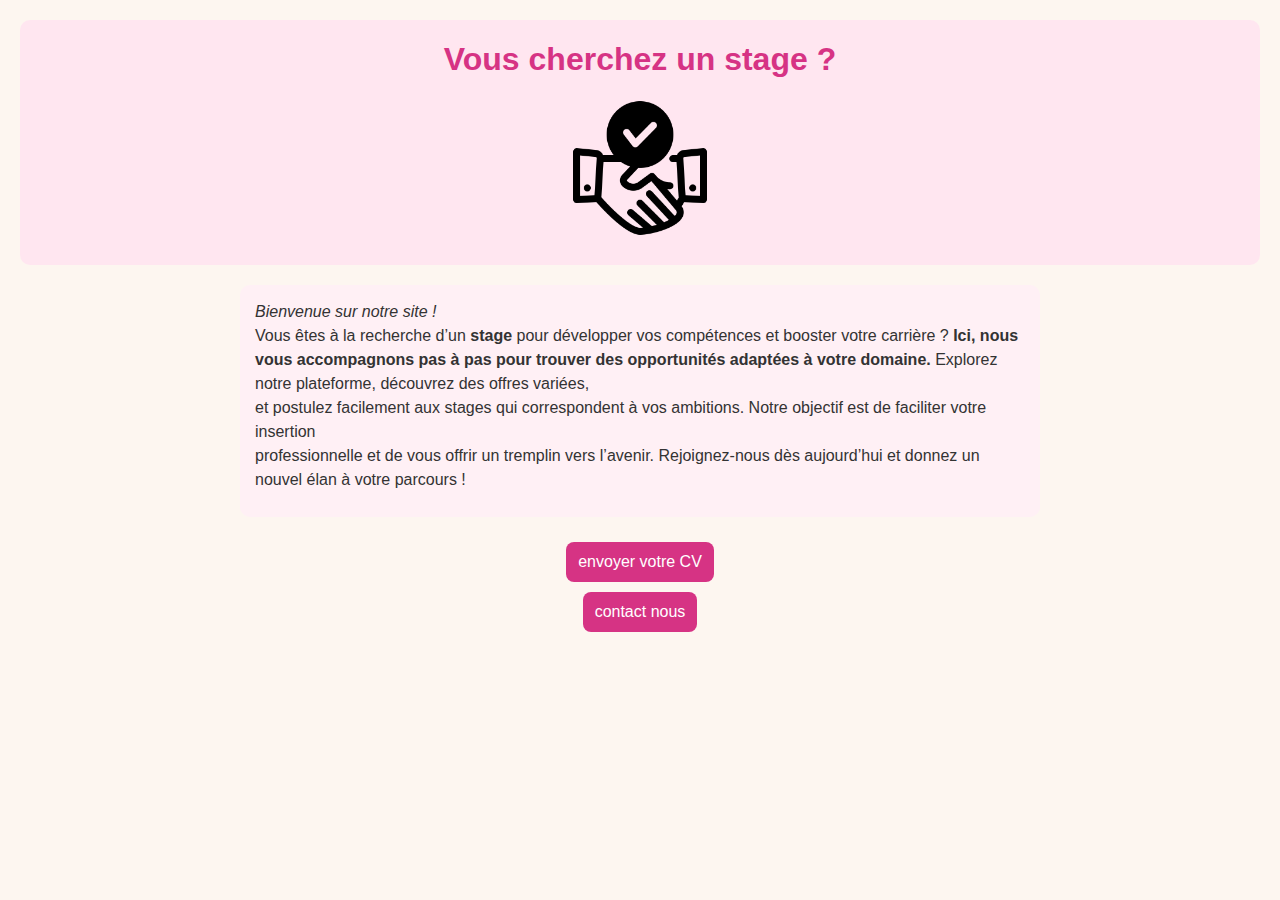
<file: index.html>
<!DOCTYPE html>
<html lang="fr">
<head>
    <meta charset="utf-8">
    <meta name="viewport" content="width=device-width, initial-scale=1.0">
    <title>cherche des stages</title>
    <link rel="stylesheet" href="css.css">
</head>
<body>
    <header>
   <h1>Vous cherchez un stage ?</h1>
   <img src="icon INDEX .png" alt="logo de site" width="200">
   </header>
  <main>
   <p>
 <em> Bienvenue sur notre site ! </em> <br>
Vous êtes à la recherche d’un <strong> stage</strong> pour développer vos compétences et booster votre carrière ? 
 <strong>Ici, nous vous accompagnons pas à pas pour trouver des opportunités adaptées à votre domaine. </strong>
Explorez notre plateforme, découvrez des offres variées, <br> et postulez facilement aux stages qui correspondent à vos ambitions. 
Notre objectif est de faciliter votre insertion <br> professionnelle et de vous offrir un tremplin vers l’avenir. 
Rejoignez-nous dès aujourd’hui et donnez un nouvel élan à votre parcours !
   </p>
</main>
<nav>
    <a href="CV.html">envoyer votre CV</a> <br>
   <a href="contact.html"> contact nous </a>
    
</nav>
</body>
</html>
</file>
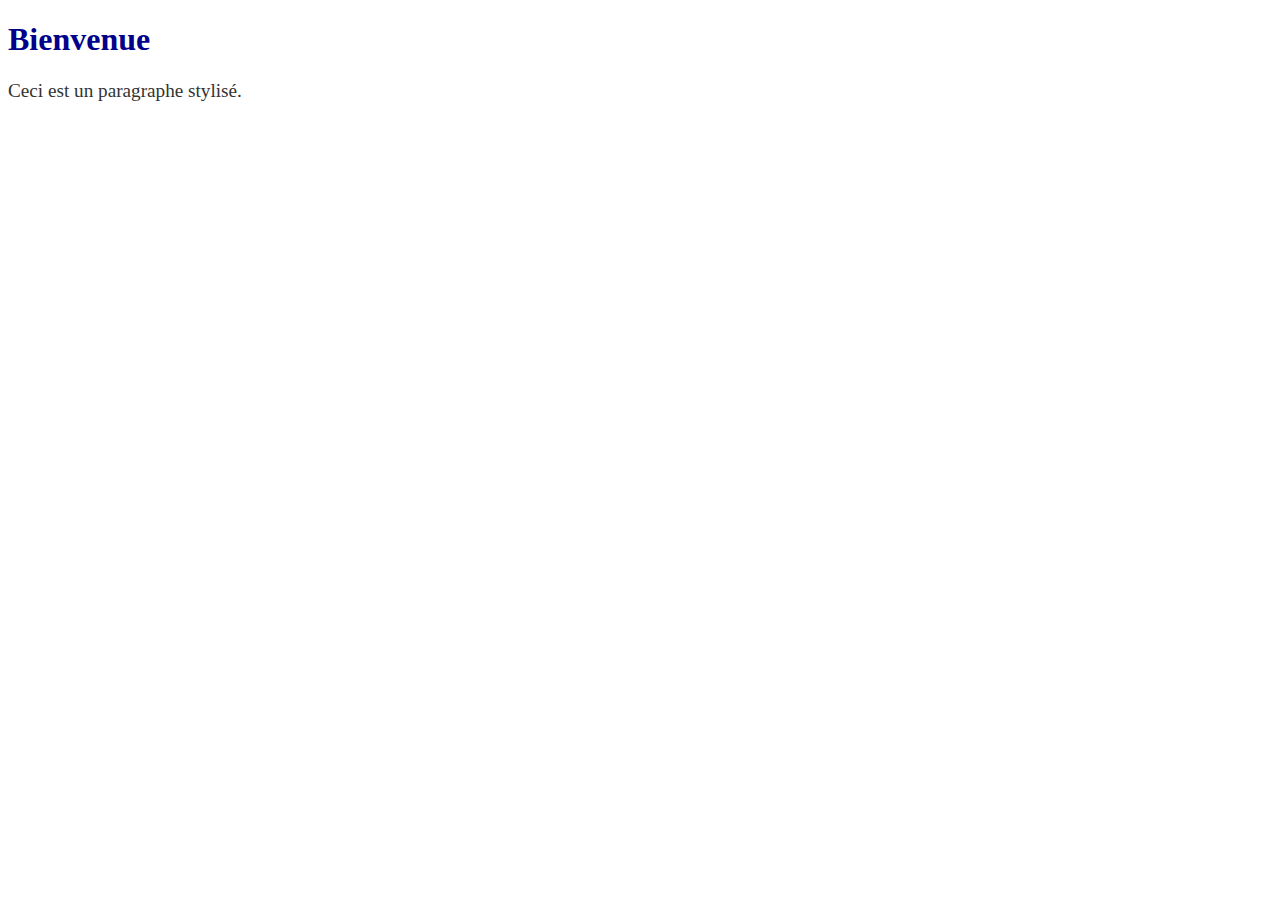
<file: Chapitre 1 – Sélecteurs, cascade, unités.html>
<!DOCTYPE html>
<html lang="fr">
  <head>
    <meta charset="UTF-8">
    <meta name="viewport" content="width=device-width, initial-scale=1.0">
    <title>Test CSS</title>
    <link rel="stylesheet" href="Chapitre 1 – Sélecteurs, cascade, unités.css">
  </head>
  <body>
    <h1 class="titre">Bienvenue</h1>
    <p id="principal">Ceci est un paragraphe stylisé.</p>
  </body>
</html>
</file>
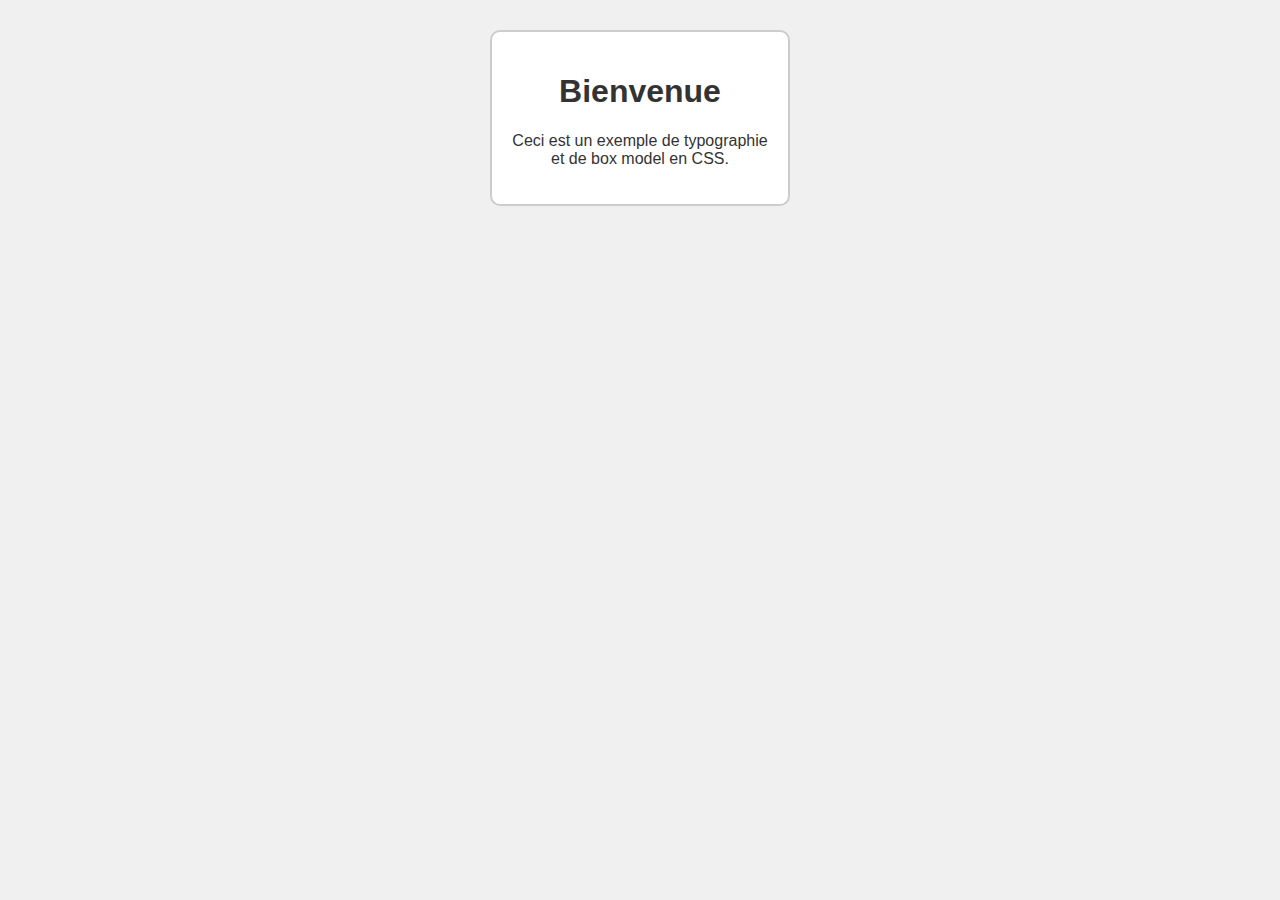
<file: Chapitre 2 – Typographie, couleurs, bordures, modèle de boîte.html>
<!DOCTYPE html>
<html lang="fr">
  <head>
    <meta charset="UTF-8">
    <meta name="viewport" content="width=device-width, initial-scale=1.0">
    <title>Typographie et Box Model</title>
    <link rel="stylesheet" href="Chapitre 2 – Typographie, couleurs, bordures, modèle de boîte.css">
  </head>
  <body>
    <div class="container">
      <h1>Bienvenue</h1>
      <p>Ceci est un exemple de typographie et de box model en CSS.</p>
    </div>
  </body>
</html>
</file>
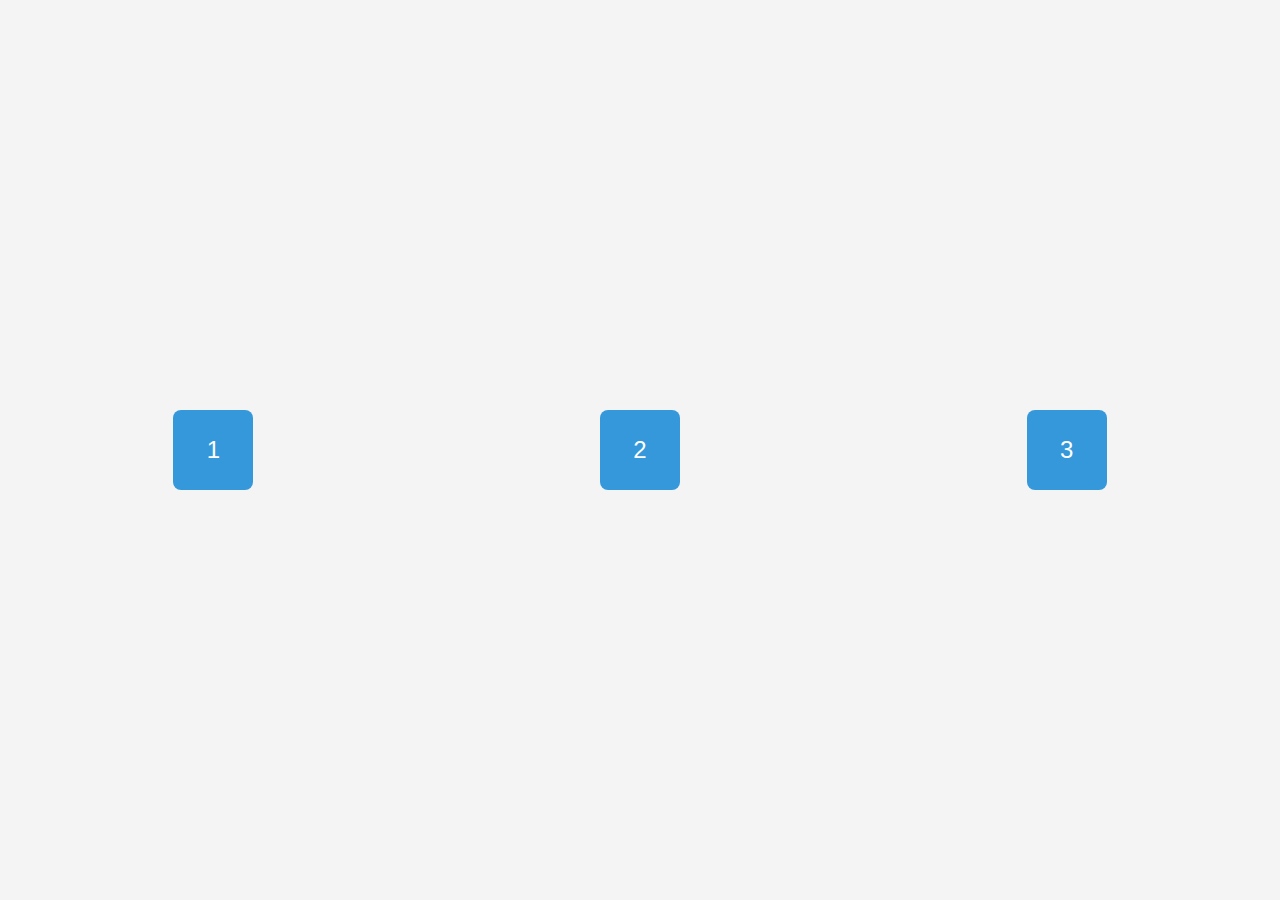
<file: Chapitre 3 – Flexbox.html>
<!DOCTYPE html>
<html lang="fr">
  <head>
    <meta charset="UTF-8">
    <meta name="viewport" content="width=device-width, initial-scale=1.0">
    <title>Exemple Flexbox</title>
    <link rel="stylesheet" href="Chapitre 3 – Flexbox.css">
  </head>
  <body>
    <div class="container">
      <div class="box">1</div>
      <div class="box">2</div>
      <div class="box">3</div>
    </div>
  </body>
</html>
</file>
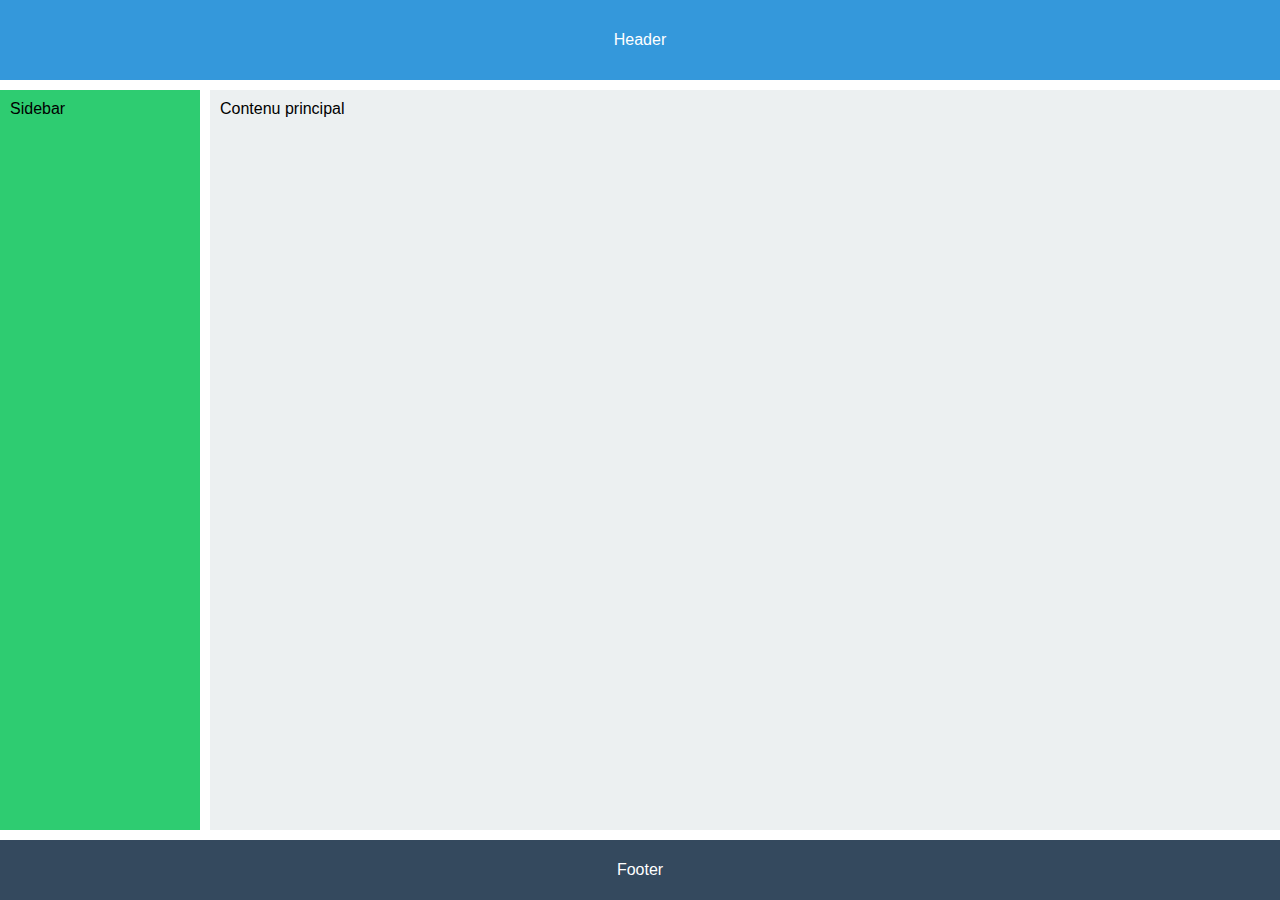
<file: Chapitre 4 – Grid Layout.html>
<!DOCTYPE html>
<html lang="fr">
  <head>
    <meta charset="UTF-8">
    <meta name="viewport" content="width=device-width, initial-scale=1.0">
    <title>Exemple Grid Layout</title>
    <link rel="stylesheet" href="Chapitre 4 – Grid Layout.css">
  </head>
  <body>
    <div class="container">
      <header class="header">Header</header>
      <aside class="sidebar">Sidebar</aside>
      <main class="content">Contenu principal</main>
      <footer class="footer">Footer</footer>
    </div>
  </body>
</html>
</file>
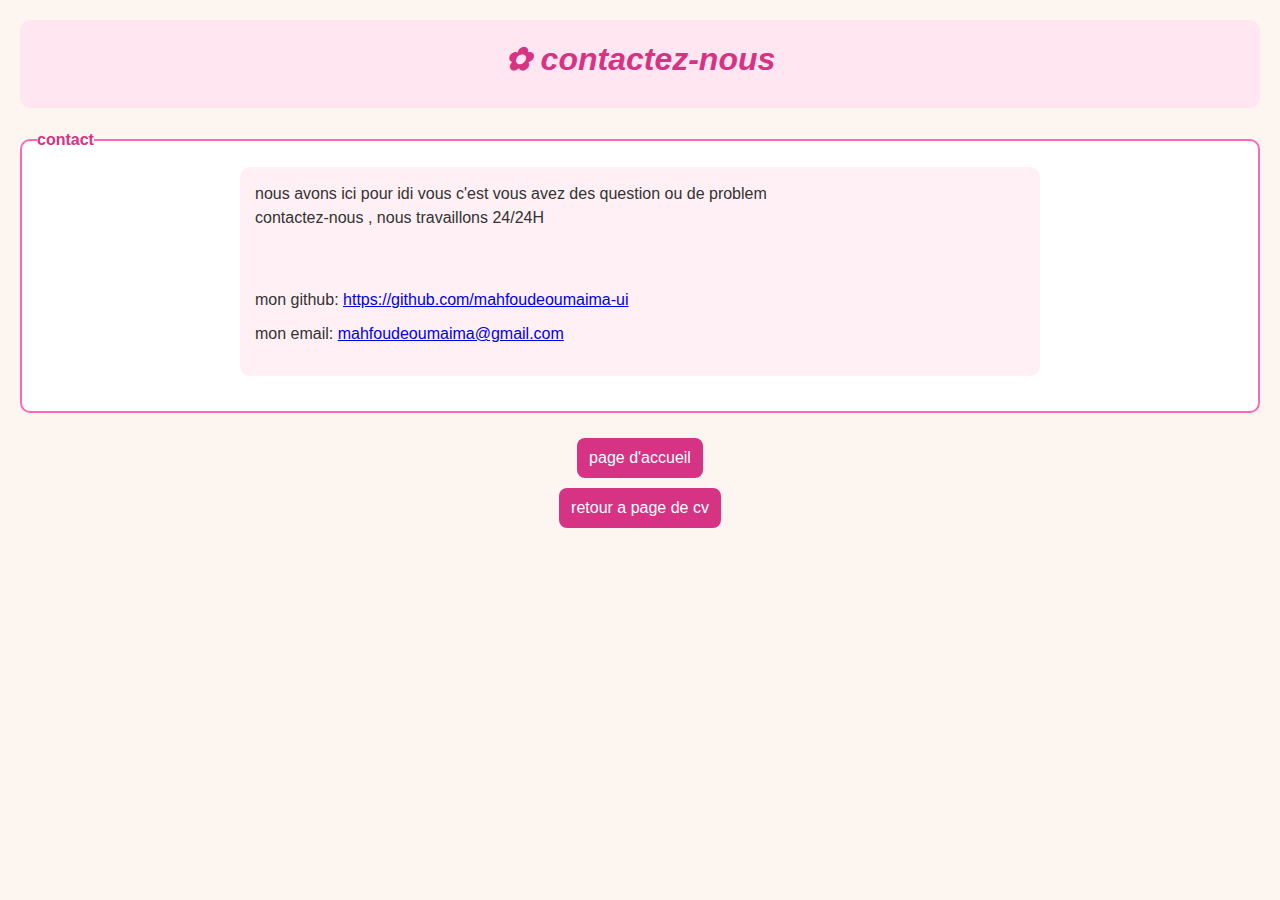
<file: contact.html>
<!DOCTYPE html>
<html lang="en">
<head>
    <meta charset="UTF-8">
    <meta name="viewport" content="width=device-width, initial-scale=1.0">
    <title>contactez-nous</title>
     <link rel="stylesheet" href="css.css">
</head>
<body>
    <header>
        <h1><em>✿ contactez-nous </em></h1>
    </header>
        <fieldset>
            <legend> contact</legend>
            <main>
                <section>
        <p> nous avons ici pour idi vous c'est vous avez des question ou de problem <br> contactez-nous
         , nous travaillons 24/24H</p> <br> <br>
        <p>mon github: <a href="https://github.com/mahfoudeoumaima-ui">https://github.com/mahfoudeoumaima-ui</a></p>
        <p>mon email: <a href="mahfoudeoumaima@gmail.com">mahfoudeoumaima@gmail.com</a></p>
        </section>
    </main>
        </fieldset>
        <Nav>
            <a href="index.html">page d'accueil</a> <br> 
            <a href="CV.html">retour a page de cv</a>
        </Nav>
     
</body>
</html>
</file>
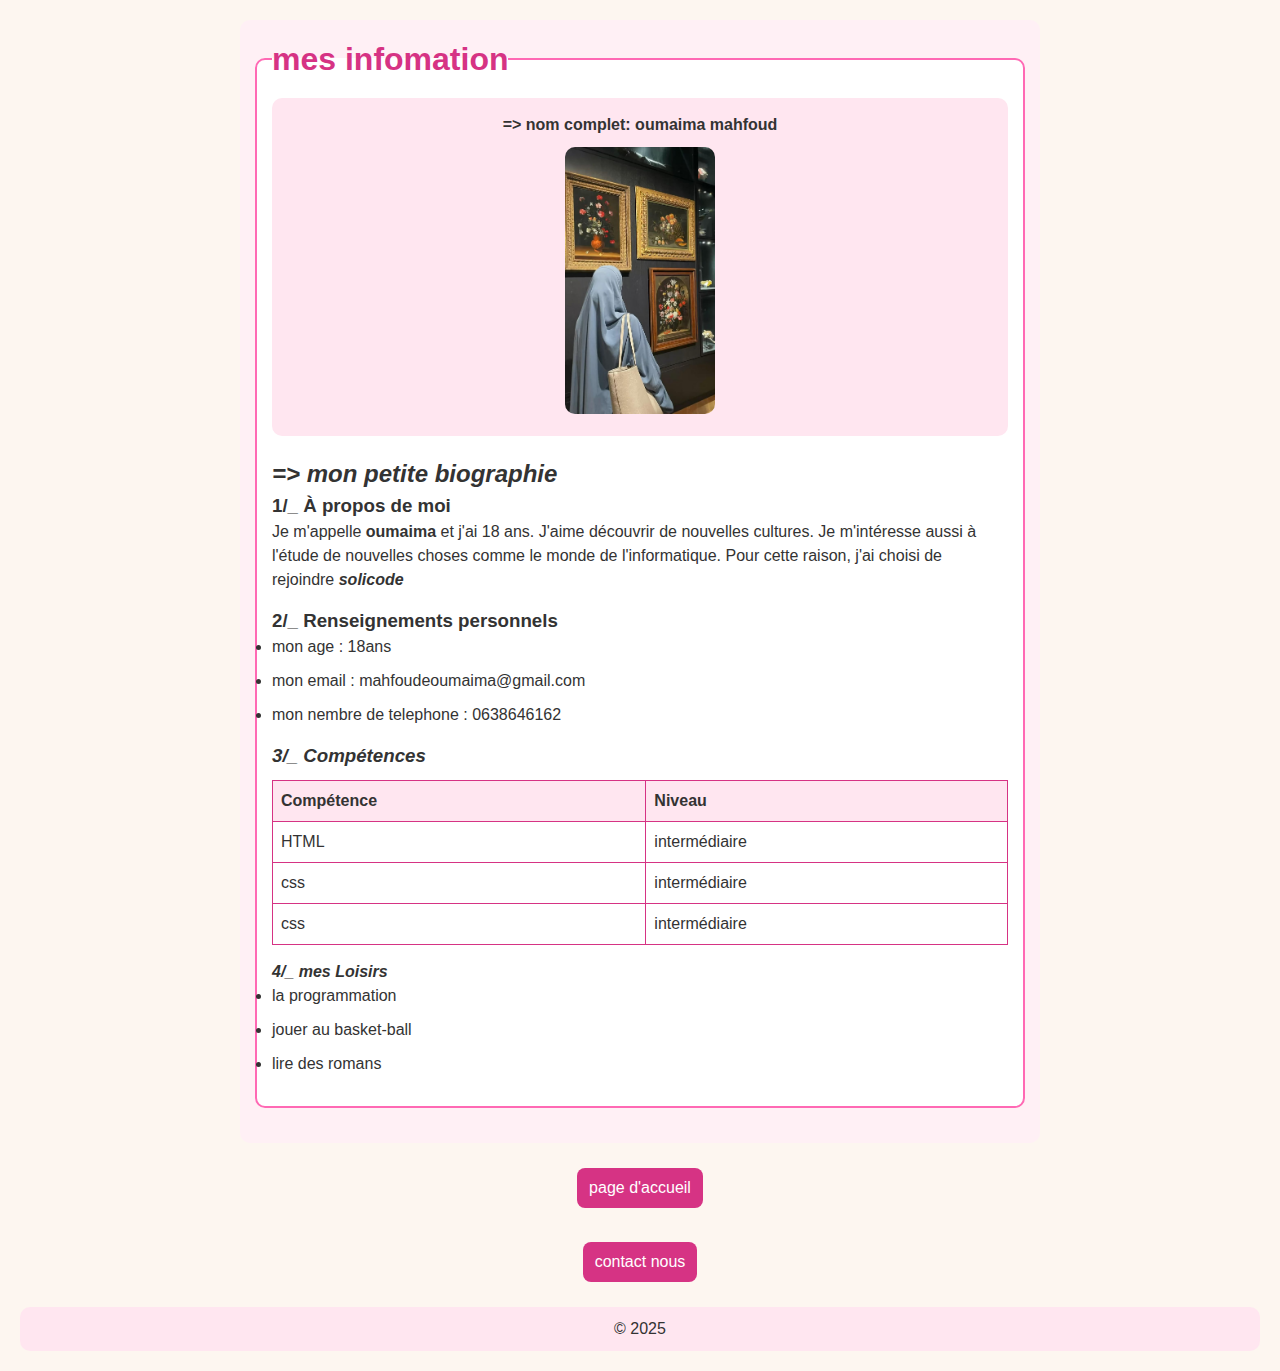
<file: CV.html>
<!DOCTYPE html>
<html lang="fr">
<head>
    <meta charset="UTF-8">
    <meta name="viewport" content="width=device-width, initial-scale=1.0">
    <title>cv</title>
     <link rel="stylesheet" href="css.css">
</head>
<body>
  <main> <fieldset id="s">
        <legend class="a"> <h1> <strong> mes infomation </strong> </h1> </legend> 
    <header>
        <p><strong> => nom complet: oumaima mahfoud </strong></p>
        <img src="IM2.jpg" alt="description de photo" width="200">
    </header>
    <section> 
        <h2> <em> => mon petite biographie </em></h2>
  <h3> 1/_ À propos de moi</h3>
  <p>Je m'appelle <strong>oumaima</strong> et j'ai 18 ans.  
  J'aime découvrir de nouvelles cultures.  
  Je m'intéresse aussi à l'étude de nouvelles choses comme le monde de l'informatique.  
  Pour cette raison, j'ai choisi de rejoindre <strong> <em>  solicode</em> </strong></p>
    </section>
    <section>
             <h3> <strong><em></em> 2/_ Renseignements personnels </em></strong></h3> 
           <ul>
             <li>mon age : 18ans</li>
             <li>mon email : mahfoudeoumaima@gmail.com</li>
             <li>mon nembre de telephone : 0638646162</li>
           </ul>
    </section>
    <section>
        <h3><strong><em> 3/_  Compétences </em></strong></h3>
        <table border="1">
        <tr><th>Compétence</th><th>Niveau</th></tr>
        <tr><td>HTML</td><td>intermédiaire</td></tr>
        <tr><td>css</td><td>intermédiaire</td></tr>
        <tr><td>css</td><td>intermédiaire</td></tr>
        </table>
    </section>
    <section>
        <h4> <strong><em>4/_ mes Loisirs</em></strong></h4>
        <ul>
             <li>la programmation</li>
             <li>jouer au basket-ball</li>
             <li>lire des romans</li>
           </ul>
    </section>
</main>
  <Nav>
    <a href="index.html">page d'accueil</a>
    <br><br>
    <a href="contact.html"> contact nous</a>
  </Nav>
  <footer> <p>&copy; 2025</p></footer>
</body>
</html>
</file>
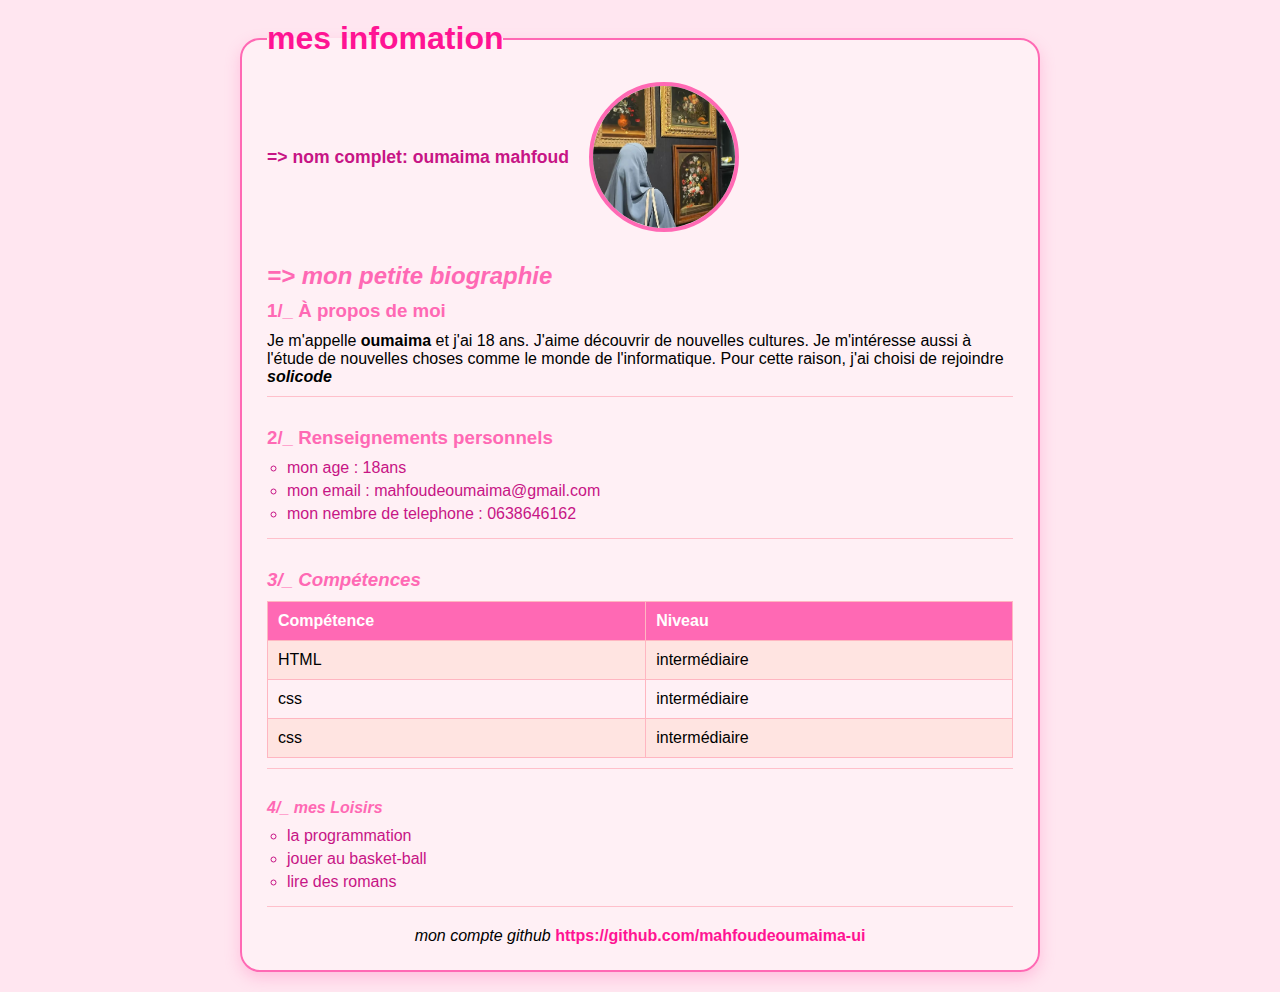
<file: profil solicode.html>
<!DOCTYPE html>
<html lang="en">
<head>
    <meta charset="UTF-8">
    <meta name="viewport" content="width=device-width, initial-scale=1.0">
    <title>page de profil solicode</title>
    <link rel="stylesheet" href="profil solicode .css"
</head>
<body>
    <fieldset id="s">
        <legend class="a"> <h1> <strong> mes infomation </strong> </h1> </legend> 
    <header>
        <p><strong> => nom complet: oumaima mahfoud </strong></p>
        <img src="IM2.jpg" alt="description de photo" width="200">
    </header>
    <section> 
        <h2> <em> => mon petite biographie </em></h2>
  <h3> 1/_ À propos de moi</h3>
  <p>Je m'appelle <strong>oumaima</strong> et j'ai 18 ans.  
  J'aime découvrir de nouvelles cultures.  
  Je m'intéresse aussi à l'étude de nouvelles choses comme le monde de l'informatique.  
  Pour cette raison, j'ai choisi de rejoindre <strong> <em>  solicode</em> </strong></p>
    </section>
    <section>
             <h3> <strong><em></em> 2/_ Renseignements personnels </em></strong></h3> 
           <ul>
             <li>mon age : 18ans</li>
             <li>mon email : mahfoudeoumaima@gmail.com</li>
             <li>mon nembre de telephone : 0638646162</li>
           </ul>
    </section>
    <section>
        <h3><strong><em> 3/_  Compétences </em></strong></h3>
        <table border="1">
        <tr><th>Compétence</th><th>Niveau</th></tr>
        <tr><td>HTML</td><td>intermédiaire</td></tr>
        <tr><td>css</td><td>intermédiaire</td></tr>
        <tr><td>css</td><td>intermédiaire</td></tr>
        </table>
    </section>
    <section>
        <h4> <strong><em>4/_ mes Loisirs</em></strong></h4>
        <ul>
             <li>la programmation</li>
             <li>jouer au basket-ball</li>
             <li>lire des romans</li>
           </ul>
    </section>
    <footer><p><em>  mon compte github </em>  <a href="https://github.com/mahfoudeoumaima-ui">https://github.com/mahfoudeoumaima-ui</a>     </p></footer>
      </fieldset>
</body>

</html>
</file>
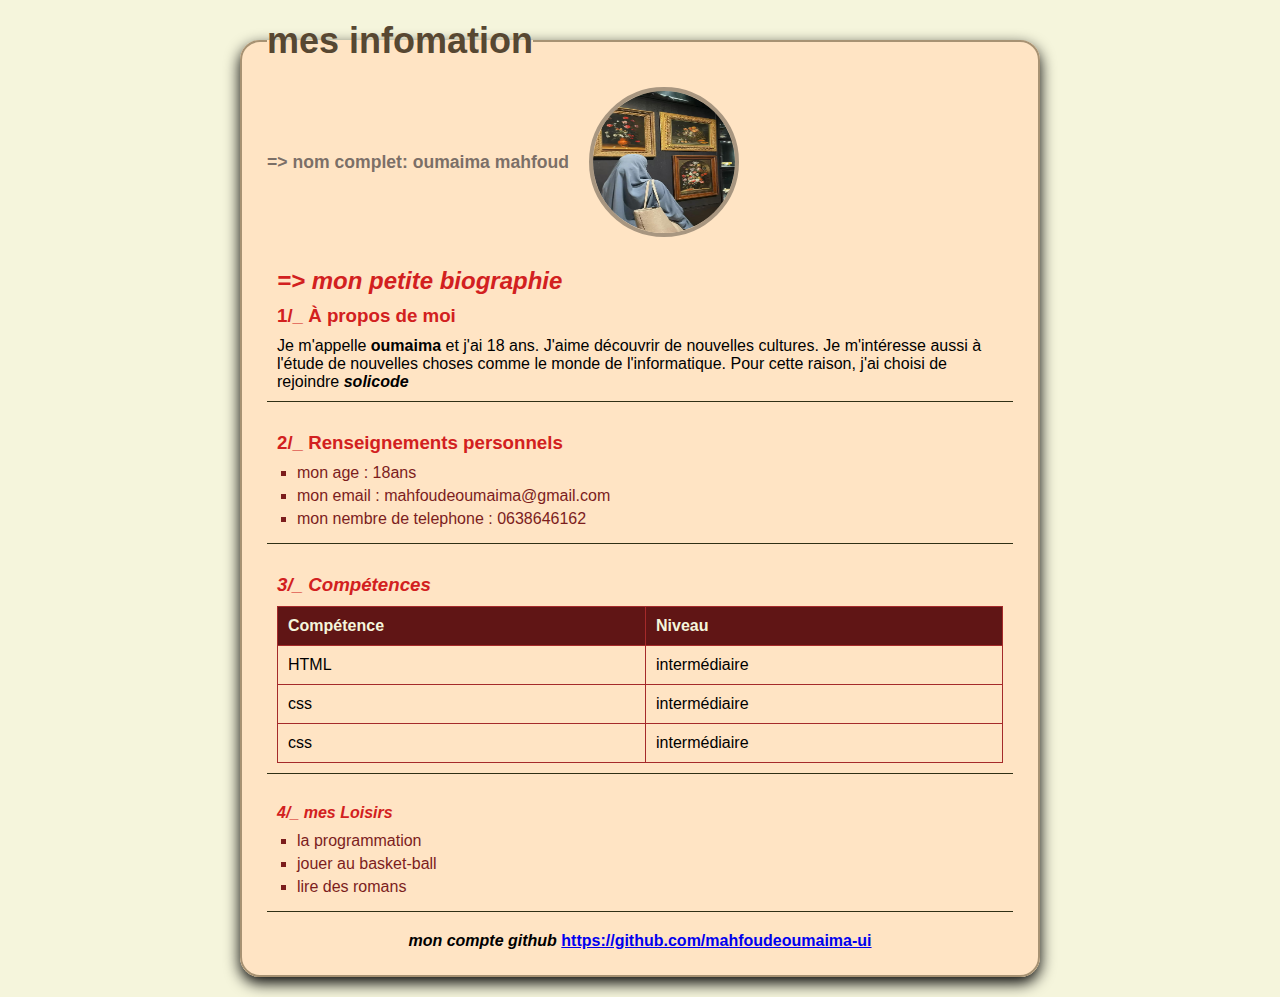
<file: prototype.html>
<!DOCTYPE html>
<html lang="en">
<head>
    <meta charset="UTF-8">
    <meta name="viewport" content="width=device-width, initial-scale=1.0">
    <title>page de profil solicode</title>
    <link rel="stylesheet" href="prototype.css"
</head>
<body>
    <fieldset id="s">
        <legend class="a"> <h1> <strong> mes infomation </strong> </h1> </legend> 
    <header>
        <p><strong> => nom complet: oumaima mahfoud </strong></p>
        <img src="IM2.jpg" alt="description de photo" width="200">
    </header>
    <section> 
        <h2> <em> => mon petite biographie </em></h2>
  <h3> 1/_ À propos de moi</h3>
  <p>Je m'appelle <strong>oumaima</strong> et j'ai 18 ans.  
  J'aime découvrir de nouvelles cultures.  
  Je m'intéresse aussi à l'étude de nouvelles choses comme le monde de l'informatique.  
  Pour cette raison, j'ai choisi de rejoindre <strong> <em>  solicode</em> </strong></p>
    </section>
    <section>
             <h3> <strong><em></em> 2/_ Renseignements personnels </em></strong></h3> 
           <ul>
             <li>mon age : 18ans</li>
             <li>mon email : mahfoudeoumaima@gmail.com</li>
             <li>mon nembre de telephone : 0638646162</li>
           </ul>
    </section>
    <section>
        <h3><strong><em> 3/_  Compétences </em></strong></h3>
        <table border="1">
        <tr><th>Compétence</th><th>Niveau</th></tr>
        <tr><td>HTML</td><td>intermédiaire</td></tr>
        <tr><td>css</td><td>intermédiaire</td></tr>
        <tr><td>css</td><td>intermédiaire</td></tr>
        </table>
    </section>
    <section>
        <h4> <strong><em>4/_ mes Loisirs</em></strong></h4>
        <ul>
             <li>la programmation</li>
             <li>jouer au basket-ball</li>
             <li>lire des romans</li>
           </ul>
    </section>
    <footer><p><em>  mon compte github </em>  <a href="https://github.com/mahfoudeoumaima-ui">https://github.com/mahfoudeoumaima-ui</a>     </p></footer>
      </fieldset>
</body>


</html>
</file>
<file: Chapitre 1 – Sélecteurs, cascade, unités.css>
.titre {
  color: darkblue;
  font-size: 2rem;
}

#principal {
  color: #333;
  font-size: 1.2em;
}
</file>
<file: Chapitre 2 – Typographie, couleurs, bordures, modèle de boîte.css>
body {
  font-family: Arial, sans-serif;
  background-color: #f0f0f0;
}

.container {
  background-color: white;
  color: #333;
  width: 300px;
  padding: 20px;
  margin: 30px auto;
  border: 2px solid #ccc;
  border-radius: 10px;
  box-sizing: border-box;
  text-align: center;
}
</file>
<file: Chapitre 3 – Flexbox.css>
body {
  font-family: Arial, sans-serif;
  margin: 0;
  padding: 0;
}

.container {
  display: flex;
  justify-content: space-around;
  align-items: center;
  height: 100vh;
  background-color: #f4f4f4;
}

.box {
  width: 80px;
  height: 80px;
  background-color: #3498db;
  color: white;
  display: flex;
  align-items: center;
  justify-content: center;
  border-radius: 8px;
  font-size: 1.5rem;
}
</file>
<file: Chapitre 4 – Grid Layout.css>
body {
  margin: 0;
  font-family: Arial, sans-serif;
}

.container {
  display: grid;
  grid-template-columns: 200px 1fr; /* 2 colonnes : sidebar + contenu */
  grid-template-rows: 80px 1fr 60px; /* header + contenu + footer */
  gap: 10px;
  height: 100vh;
}

.header {
  grid-column: 1 / 3; /* Occupe les 2 colonnes */
  background: #3498db;
  color: white;
  text-align: center;
  line-height: 80px;
}

.sidebar {
  background: #2ecc71;
  padding: 10px;
}

.content {
  background: #ecf0f1;
  padding: 10px;
}

.footer {
  grid-column: 1 / 3;
  background: #34495e;
  color: white;
  text-align: center;
  line-height: 60px;
}
</file>
<file: prototype.css>
*{
    margin: 0;
    padding: 0;
    box-sizing: border-box;
    font-family:'Gill Sans', 'Gill Sans MT', Calibri, 'Trebuchet MS', sans-serif;
}
body{
    background-color: beige;
    display: flex;
    justify-content: center;
    padding: 20px;
}
#s{
    background-color: bisque;
    border: 2px solid rgb(167, 146, 115);
    border-radius: 20px;
    padding: 25px;
    width: 80%;
    max-width: 800px;
    box-shadow: 0 6px 15px;
}
.a h1{
    color: rgb(87, 71, 50);
    text-align: center;
    font-size: 36px;
}
header{
    display: flex;
    align-items: center;
    gap: 20px;
    margin-bottom: 20px;
}
header p{
    font-size: 1.1rem;
    color: rgba(79, 72, 73, 0.756);
    font-family: 'Times New Roman', Times, serif;
}
header img{
    border: solid 4px rgb(168, 150, 128);
    border-radius: 50%;
    width: 150px;
    height: 150px;
}
section {
   margin-bottom: 20px;
   padding: 10px;
   border-bottom: 1px solid rgb(48, 48, 21);
}
 section h2 , section h3 , section h4{
    color: rgb(210, 32, 32);
    margin-bottom: 10px;
}
ul{
    list-style-type:square;
    padding-left: 20px;
}
ul li {
    margin-bottom: 5px;
color: rgb(124, 29, 29);
} table{
    width: 100%;
    border-collapse: collapse ;
}
table th , table td{
    padding: 10px;
    text-align: left;
    border: 1px solid brown;
}
table th{
    background-color: rgb(96, 21, 21);
    color: beige;
}
footer{
    margin-top: 20px;
    text-align: center;
    text-decoration:none;
    font-weight: bold;

}
footer a:hover{
text-decoration: underline;
}
</file>
<file: css.css>
/* ===== Reset ===== */
* {margin:0; padding:0; box-sizing:border-box; font-family:Arial,sans-serif;}

/* ===== Body ===== */
body {background:#fdf6f0; color:#333; line-height:1.5; padding:20px;}

/* ===== Header ===== */
header {text-align:center; padding:15px 0; background:#ffe6f0; border-radius:10px; margin-bottom:20px;}
header h1 {color:#d63384; margin-bottom:10px;}
header img {width:150px; border-radius:10px;}

/* ===== Main ===== */
main {max-width:800px; margin:0 auto 20px; padding:15px; background:#fff0f5; border-radius:10px;}
main p, main li {margin-bottom:10px;}

/* ===== Fieldset ===== */
fieldset {border:2px solid #ff69b4; border-radius:10px; padding:15px; background:#fff; margin-bottom:20px;}
legend {color:#d63384; font-weight:bold;}

/* ===== Sections ===== */
section {margin-bottom:15px;}

/* ===== Navigation ===== */
nav, Nav {text-align:center; margin-top:15px;}
nav a {display:inline-block; margin:5px 10px; padding:8px 12px; text-decoration:none; color:white; background:#d63384; border-radius:8px;}

/* ===== Tables ===== */
table {width:100%; border-collapse:collapse; margin-top:10px;}
th, td {border:1px solid #d63384; padding:8px; text-align:left;}
th {background:#ffe6f0;}

/* ===== Footer ===== */
footer {text-align:center; margin-top:20px; padding:10px; background:#ffe6f0; border-radius:10px;}
</file>
<file: profil solicode .css>
/* Reset */
* {
    margin: 0;
    padding: 0;
    box-sizing: border-box;
    font-family: 'Arial', sans-serif;
}

/* Body */
body {
    background: #ffe6f0; /* fond pastel rose */
    display: flex;
    justify-content: center;
    padding: 20px;
}

/* Fieldset */
#s {
    background-color: #fff0f5; /* lavande claire */
    border: 2px solid #ff69b4; /* rose vif */
    border-radius: 20px;
    padding: 25px;
    width: 80%;
    max-width: 800px;
    box-shadow: 0 6px 15px rgba(255, 105, 180, 0.3);
}

/* Legend */
.a h1 {
    color: #ff1493; /* rose vif */
    text-align: center;
    font-size: 2rem;
}

/* Header */
header {
    display: flex;
    align-items: center;
    gap: 20px;
    margin-bottom: 20px;
}

header p {
    font-size: 1.1rem;
    color: #c71585; /* violet rose foncé */
}

/* Image profil */
header img {
    border-radius: 50%;
    border: 4px solid #ff69b4;
    width: 150px;
    height: 150px;
    object-fit: cover;
}

/* Sections */
section {
    margin-bottom: 20px;
    padding: 10px 0;
    border-bottom: 1px solid #ffc0cb;
}

section h2, section h3, section h4 {
    color: #ff69b4;
    margin-bottom: 10px;
}

/* Listes */
ul {
    list-style-type: circle;
    padding-left: 20px;
}

ul li {
    margin-bottom: 5px;
    color: #c71585;
}

/* Table compétences */
table {
    width: 100%;
    border-collapse: collapse;
}

table th, table td {
    padding: 10px;
    text-align: left;
    border: 1px solid #ffb6c1;
}

table th {
    background-color: #ff69b4;
    color: white;
}

table tr:nth-child(even) {
    background-color: #ffe4e1;
}

/* Footer */
footer {
    margin-top: 20px;
    text-align: center;
}

footer a {
    color: #ff1493;
    text-decoration: none;
    font-weight: bold;
}

footer a:hover {
    text-decoration: underline;
}
</file>
